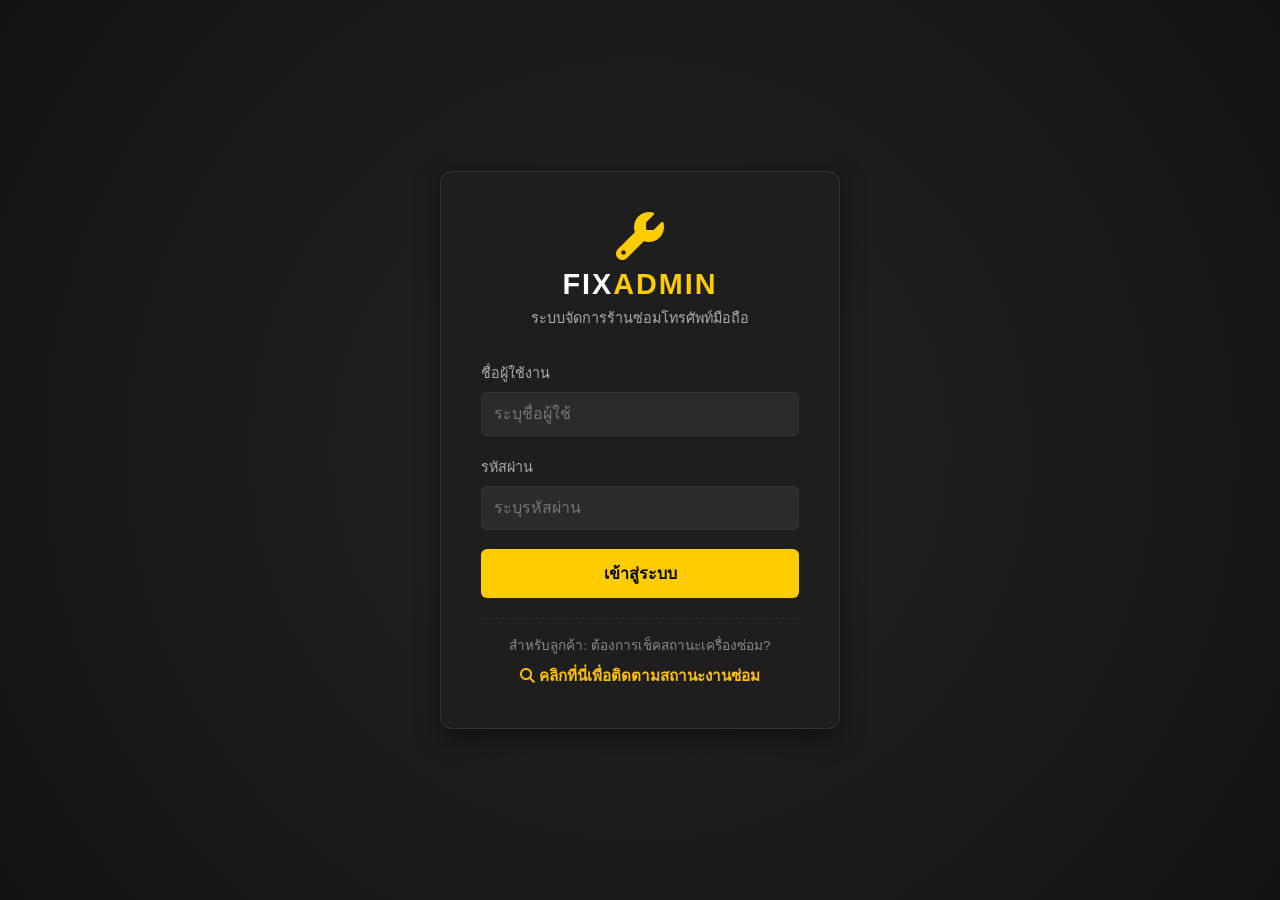
<file: index.html>
<!DOCTYPE html>
<html lang="th">

<head>
    <meta charset="UTF-8">
    <meta name="viewport" content="width=device-width, initial-scale=1.0">
    <title>FixAdmin - PromptPay QR Code</title>
    <link rel="stylesheet" href="style.css">
    <link rel="stylesheet" href="https://cdnjs.cloudflare.com/ajax/libs/font-awesome/6.4.0/css/all.min.css">
</head>

<body>
    <div class="app-container no-print">
        <aside class="sidebar">
            <div class="sidebar-brand">
                <i class="fa-solid fa-wrench"></i> <span>FIX<span class="text-yellow">ADMIN</span></span>
            </div>
            <nav class="sidebar-menu">
                <a href="#" class="menu-item active" data-target="dashboard"><i class="fa-solid fa-chart-simple"></i>
                    แดชบอร์ด</a>
                <a href="#" class="menu-item" data-target="repair-list"><i class="fa-solid fa-list-check"></i>
                    รายการงานซ่อม</a>
                <a href="#" class="menu-item" data-target="add-repair"><i class="fa-solid fa-circle-plus"></i>
                    เพิ่มงานซ่อมใหม่</a>
                <a href="#" class="menu-item" data-target="inventory-page"><i class="fa-solid fa-boxes-stacked"></i>
                    คลังอะไหล่สินค้า</a>
                <a href="#" class="menu-item" data-target="profit-calculator"><i class="fa-solid fa-calculator"></i>
                    คำนวณกำไร</a>
            </nav>
            <div class="sidebar-footer">
                <button id="logoutBtn" class="btn-logout"><i class="fa-solid fa-right-from-bracket"></i>
                    ออกจากระบบ</button>
            </div>
        </aside>

        <main class="main-content">
            <section id="dashboard" class="content-section active">
                <h1 class="page-title">แดชบอร์ดภาพรวม</h1>
                <div class="stats-grid">
                    <div class="stat-card">
                        <div class="stat-icon icon-pending"><i class="fa-solid fa-clock"></i></div>
                        <div class="stat-info">
                            <h3>รอดำเนินการ</h3>
                            <p id="count-pending">0</p>
                        </div>
                    </div>
                    <div class="stat-card">
                        <div class="stat-icon icon-progress"><i class="fa-solid fa-screwdriver-wrench"></i></div>
                        <div class="stat-info">
                            <h3>กำลังซ่อม</h3>
                            <p id="count-progress">0</p>
                        </div>
                    </div>
                    <div class="stat-card">
                        <div class="stat-icon icon-success"><i class="fa-solid fa-circle-check"></i></div>
                        <div class="stat-info">
                            <h3>ซ่อมเสร็จแล้ว</h3>
                            <p id="count-success">0</p>
                        </div>
                    </div>
                </div>

                <div class="recent-box">
                    <h2>งานซ่อมล่าสุด (3 รายการล่าสุด)</h2>
                    <div class="table-responsive">
                        <table class="custom-table">
                            <thead>
                                <tr>
                                    <th>เลขออร์เดอร์</th>
                                    <th>ลูกค้า / รุ่น</th>
                                    <th>อาการเสีย</th>
                                    <th>ราคา</th>
                                    <th>สถานะ</th>
                                </tr>
                            </thead>
                            <tbody id="recent-jobs-table"></tbody>
                        </table>
                    </div>
                </div>
            </section>

            <section id="repair-list" class="content-section">
                <h1 class="page-title">รายการงานซ่อมทั้งหมด</h1>
                <div class="table-responsive">
                    <table class="custom-table">
                        <thead>
                            <tr>
                                <th>เลขออร์เดอร์</th>
                                <th>ชื่อลูกค้า</th>
                                <th>รุ่นมือถือ</th>
                                <th>อาการเสีย</th>
                                <th>ราคา (บาท)</th>
                                <th>สถานะ</th>
                                <th>หลักฐานโอนเงิน</th>
                                <th>จัดการข้อมูล</th>
                            </tr>
                        </thead>
                        <tbody id="all-jobs-table"></tbody>
                    </table>
                </div>
            </section>

            <section id="add-repair" class="content-section">
                <h1 class="page-title">บันทึกงานซ่อมใหม่</h1>
                <div class="form-container">
                    <form id="addRepairForm">
                        <div class="form-grid">
                            <div class="input-group">
                                <label>ชื่อลูกค้า</label>
                                <input type="text" id="customerName" required placeholder="เช่น คุณสมชาย ใจดี">
                            </div>
                            <div class="input-group">
                                <label>รุ่นโทรศัพท์</label>
                                <input type="text" id="phoneModel" required placeholder="เช่น iPhone 15 Pro Max">
                            </div>
                            <div class="input-group-full">
                                <label>อาการเสีย / งานที่ต้องทำ</label>
                                <textarea id="repairDetail" rows="3" required
                                    placeholder="เช่น เปลี่ยนแบตเตอรี่"></textarea>
                            </div>
                            <div class="input-group">
                                <label>เบิกอะไหล่ในคลัง (จะตัดสต็อกอัตโนมัติ 1 ชิ้น)</label>
                                <select id="selectPartId">
                                    <option value="none">-- ไม่ใช้อะไหล่ในคลัง / งานค่าแรงอย่างเดียว --</option>
                                </select>
                            </div>
                            <div class="input-group">
                                <label>ประเมินราคา (บาท)</label>
                                <input type="number" id="repairPrice" required placeholder="เช่น 1500">
                            </div>
                            <div class="input-group">
                                <label>สถานะเริ่มต้น</label>
                                <select id="repairStatus">
                                    <option value="รอดำเนินการ">รอดำเนินการ</option>
                                    <option value="กำลังซ่อม">กำลังซ่อม</option>
                                </select>
                            </div>
                        </div>
                        <button type="submit" class="btn-submit"><i class="fa-solid fa-floppy-disk"></i>
                            บันทึกข้อมูลและตัดสต็อก</button>
                    </form>
                </div>
            </section>

            <section id="inventory-page" class="content-section">
                <h1 class="page-title">รายการอะไหล่ในคลังสินค้า</h1>
                <div class="recent-box">
                    <div class="table-responsive">
                        <table class="custom-table">
                            <thead>
                                <tr>
                                    <th>รหัสอะไหล่</th>
                                    <th>ชื่อรายการอะไหล่</th>
                                    <th>จำนวนคงเหลือในคลัง</th>
                                    <th>สถานะสินค้า</th>
                                </tr>
                            </thead>
                            <tbody id="inventory-table-body"></tbody>
                        </table>
                    </div>
                </div>
            </section>

            <section id="profit-calculator" class="content-section">
                <h1 class="page-title">คำนวณกำไรงานซ่อม</h1>
                <div class="form-container"
                    style="max-width: 500px; margin: 0 auto; background: #111; padding: 25px; border-radius: 10px; border: 1px solid #333;">
                    <div class="input-group" style="margin-bottom: 15px;">
                        <label style="color: #aaa;">ต้นทุนอะไหล่ (บาท)</label>
                        <input type="number" id="profit-cost" placeholder="0"
                            style="width: 100%; padding: 12px; margin-top: 5px; background: #000; color: #fff; border: 1px solid #444; border-radius: 5px; box-sizing: border-box;">
                    </div>
                    <div class="input-group" style="margin-bottom: 15px;">
                        <label style="color: #aaa;">ค่าแรง (บาท)</label>
                        <input type="number" id="profit-labor" placeholder="0"
                            style="width: 100%; padding: 12px; margin-top: 5px; background: #000; color: #fff; border: 1px solid #444; border-radius: 5px; box-sizing: border-box;">
                    </div>
                    <div class="input-group" style="margin-bottom: 15px;">
                        <label style="color: #aaa;">ราคาที่คิดลูกค้า (บาท)</label>
                        <input type="number" id="profit-price" placeholder="0"
                            style="width: 100%; padding: 12px; margin-top: 5px; background: #000; color: #fff; border: 1px solid #444; border-radius: 5px; box-sizing: border-box;">
                    </div>
                    <button class="btn-submit" onclick="calcProfit()"
                        style="width: 100%; padding: 12px; background: #FFD700; border: none; font-weight: bold; cursor: pointer; border-radius: 5px; color: #000; margin-top: 10px;">คำนวณกำไร</button>

                    <div id="profit-result"
                        style="margin-top: 25px; padding-top: 15px; font-size: 1.3rem; text-align: center; border-top: 1px solid #333;">
                    </div>
                </div>
            </section>
        </main>
    </div>

    <div id="editModal" class="modal no-print">
        <div class="modal-content" style="max-width: 750px;">
            <div class="modal-header">
                <h2>แก้ไขข้อมูลงานซ่อม <span id="editModalTitleId" class="text-yellow"></span></h2>
                <span class="close-modal" onclick="closeEditModal()">&times;</span>
            </div>

            <div style="display: flex; gap: 20px; flex-wrap: wrap;">
                <form id="editRepairForm" style="flex: 1; min-width: 300px;">
                    <input type="hidden" id="editJobId">
                    <div class="form-grid" style="margin-bottom: 1.5rem; grid-template-columns: 1fr;">
                        <div class="input-group">
                            <label>ชื่อลูกค้า</label>
                            <input type="text" id="editCustomerName" required>
                        </div>
                        <div class="input-group">
                            <label>รุ่นโทรศัพท์</label>
                            <input type="text" id="editPhoneModel" required>
                        </div>
                        <div class="input-group">
                            <label>อาการเสีย / งานที่ต้องทำ</label>
                            <textarea id="editRepairDetail" rows="2" required></textarea>
                        </div>
                        <div class="input-group">
                            <label>ราคา (บาท)</label>
                            <input type="number" id="editRepairPrice" required oninput="updateModalQR()">
                        </div>
                        <div class="input-group">
                            <label>สถานะงานซ่อม</label>
                            <select id="editRepairStatus">
                                <option value="รอดำเนินการ">รอดำเนินการ</option>
                                <option value="รออะไหล่จัดส่ง">รออะไหล่จัดส่ง</option>
                                <option value="อะไหล่มาถึงแล้ว">อะไหล่มาถึงแล้ว</option>
                                <option value="กำลังซ่อม">กำลังซ่อม</option>
                                <option value="ซ่อมเสร็จแล้ว">ซ่อมเสร็จแล้ว</option>
                            </select>
                        </div>
                    </div>
                    <div style="text-align: right; display: flex; gap: 10px; justify-content: flex-end;">
                        <button type="button" class="btn-cancel" onclick="closeEditModal()">ยกเลิก</button>
                        <button type="submit" class="btn-submit-edit">บันทึกการแก้ไข</button>
                    </div>
                </form>

                <div
                    style="flex: 0 0 250px; background: #1a1a1a; padding: 1.5rem; border-radius: 8px; border: 1px dashed var(--border-color); text-align: center; display: flex; flex-direction: column; align-items: center; justify-content: center;">
                    <h3 style="color: var(--yellow-primary); font-size: 1rem; margin-bottom: 10px;"><i
                            class="fa-solid fa-qrcode"></i> สแกนรับเงินพร้อมเพย์</h3>
                    <div
                        style="background: white; padding: 10px; border-radius: 8px; width: 170px; height: 170px; display: flex; align-items: center; justify-content: center;">
                        <img id="modalPromptPayQR" src="" alt="PromptPay QR"
                            style="width: 100%; height: 100%; object-fit: contain;">
                    </div>
                    <p style="font-size: 0.85rem; color: #aaa; margin-top: 10px;">ยอดเงินอัตโนมัติ: <span
                            id="modalQRPrice" class="text-yellow" style="font-weight: bold;">0</span> บาท</p>
                </div>
            </div>
        </div>
    </div>

    <div id="invoice-print-area" class="print-only">
        <div class="receipt-header">
            <h2>FIX & PUB</h2>
            <p>ใบรับซ่อม / ใบเสร็จรับเงิน</p>
        </div>
        <div class="receipt-divider">-----------------------------------------</div>
        <div class="receipt-body">
            <p><strong>วันที่พิมพ์:</strong> <span id="printDate"></span></p>
            <p><strong>เลขออร์เดอร์:</strong> <span id="printId" style="font-size: 1.1rem;"></span></p>
            <div class="receipt-divider">-----------------------------------------</div>
            <p><strong>ชื่อลูกค้า:</strong> <span id="printCustomer"></span></p>
            <p><strong>รุ่นอุปกรณ์:</strong> <span id="printModel"></span></p>
            <p><strong>อาการเสีย:</strong> <span id="printDetail"></span></p>
            <p><strong>สถานะปัจจุบัน:</strong> <span id="printStatus"></span></p>
            <div class="receipt-divider">-----------------------------------------</div>
            <p class="receipt-total">ยอดรวมทั้งสิ้น: <span id="printPrice"></span> ฿</p>
        </div>
        <div class="receipt-divider">-----------------------------------------</div>

        <div class="receipt-qr-section" style="text-align: center; margin: 10px 0;">
            <p style="font-size: 10px; margin-bottom: 5px; font-weight: bold;">สแกนชำระเงินผ่าน PromptPay</p>
            <img id="printPromptPayQR" src="" alt="QR"
                style="width: 130px; height: 130px; margin: 0 auto; display: block;">
        </div>

        <div class="receipt-divider">-----------------------------------------</div>
        <div class="receipt-footer">
            <p>ขอบคุณที่ใช้บริการ</p>
        </div>
    </div>

    <script src="script.js"></script>
    <script>
        // ฟังก์ชันคำนวณกำไรในหน้า Dashboard
        function calcProfit() {
            const cost = parseFloat(document.getElementById('profit-cost').value) || 0;
            const labor = parseFloat(document.getElementById('profit-labor').value) || 0;
            const price = parseFloat(document.getElementById('profit-price').value) || 0;

            const totalCost = cost + labor;
            const profit = price - totalCost;

            const resultDiv = document.getElementById('profit-result');
            resultDiv.innerHTML = `
                <p style="color: #888; font-size: 1rem; margin-bottom: 5px;">รวมต้นทุน: ${totalCost.toLocaleString()} บาท</p>
                <h3 style="color: ${profit >= 0 ? '#28a745' : '#dc3545'}; font-weight: bold;">
                    กำไรสุทธิ: ${profit.toLocaleString()} บาท
                </h3>
            `;
        }
        
    </script>
</body>

</html>
</file>
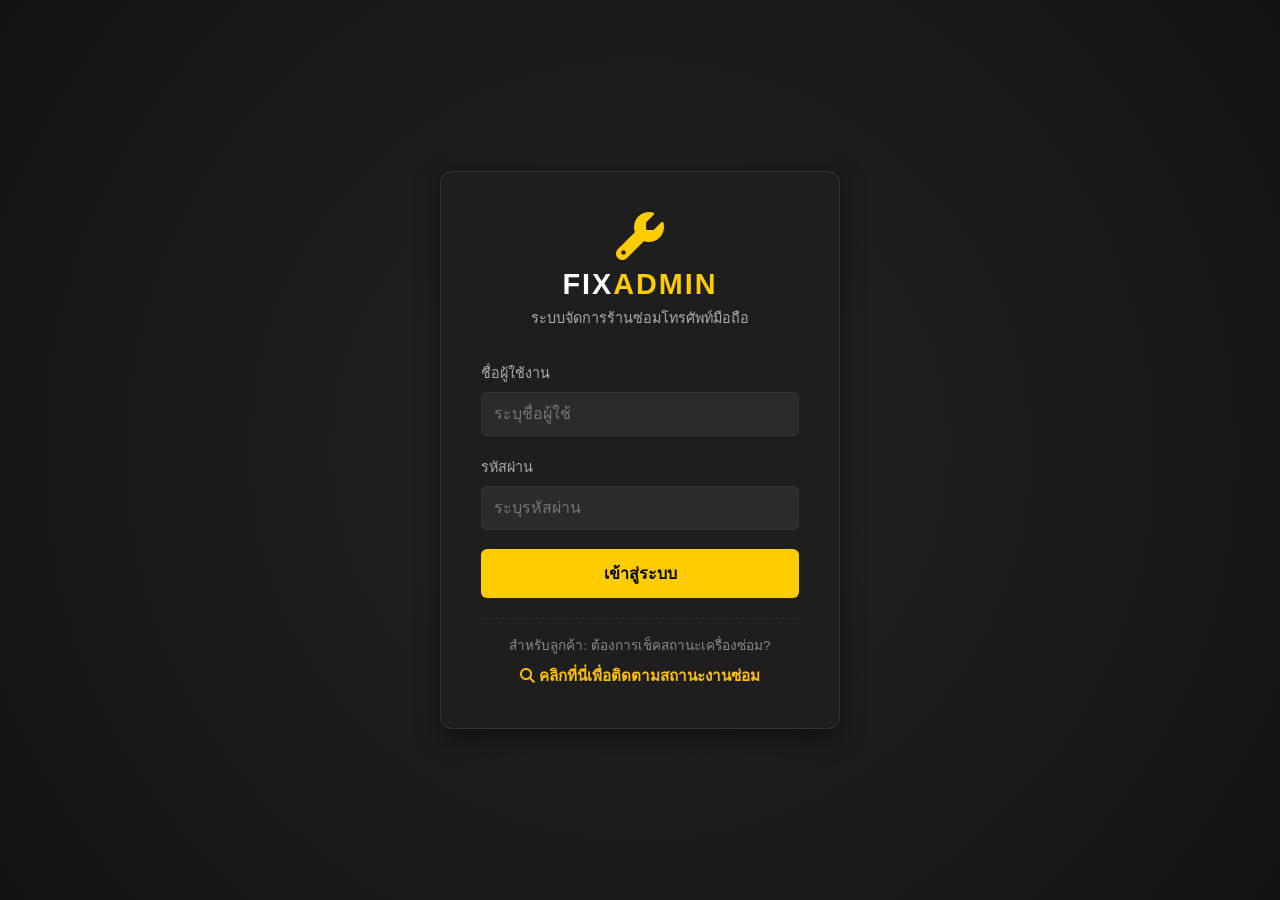
<file: login.html>
<!DOCTYPE html>
<html lang="th">
<head>
    <meta charset="UTF-8">
    <meta name="viewport" content="width=device-width, initial-scale=1.0">
    <title>FixAdmin - Login</title>
    <link rel="stylesheet" href="style.css">
    <link rel="stylesheet" href="https://cdnjs.cloudflare.com/ajax/libs/font-awesome/6.4.0/css/all.min.css">
</head>
<body class="login-body">
    <div class="login-container">
        <div class="login-header">
            <i class="fa-solid fa-wrench logo-icon"></i>
            <h2>FIX<span>ADMIN</span></h2>
            <p>ระบบจัดการร้านซ่อมโทรศัพท์มือถือ</p>
        </div>
        <form id="loginForm">
            <div class="input-group">
                <label for="username">ชื่อผู้ใช้งาน</label>
                <input type="text" id="username" required placeholder="ระบุชื่อผู้ใช้">
            </div>
            <div class="input-group">
                <label for="password">รหัสผ่าน</label>
                <input type="password" id="password" required placeholder="ระบุรหัสผ่าน">
            </div>
            <p id="errorMessage" class="error-msg"></p>
            <button type="submit" class="btn-block">เข้าสู่ระบบ</button>
        </form>

        <div style="margin-top: 20px; border-top: 1px dashed #333; padding-top: 15px; text-align: center;">
    <p style="color: #888; font-size: 0.85rem; margin-bottom: 8px;">สำหรับลูกค้า: ต้องการเช็คสถานะเครื่องซ่อม?</p>
    <a href="track.html" style="display: inline-block; color: #ffc107; text-decoration: none; font-weight: bold; font-size: 0.95rem;">
        <i class="fa-solid fa-magnifying-glass"></i> คลิกที่นี่เพื่อติดตามสถานะงานซ่อม
    </a>
    
</div>
    </div>
    <script>
        document.getElementById('loginForm').addEventListener('submit', function(e) {
            e.preventDefault();
            const user = document.getElementById('username').value;
            const pass = document.getElementById('password').value;
            
            const u = "YWRtaW5wdWI="; 
            const p = "YWRtaW5wdWIwNg=="; 
            
            if(btoa(user) === u && btoa(pass) === p) {
                localStorage.setItem('isLoggedIn', 'true');
                window.location.href = 'index.html';
            } else {
                const error = document.getElementById('errorMessage');
                error.textContent = 'ชื่อผู้ใช้หรือรหัสผ่านไม่ถูกต้อง!';
                error.style.display = 'block';
            }
        });
    </script>
</body>
</html>
</file>
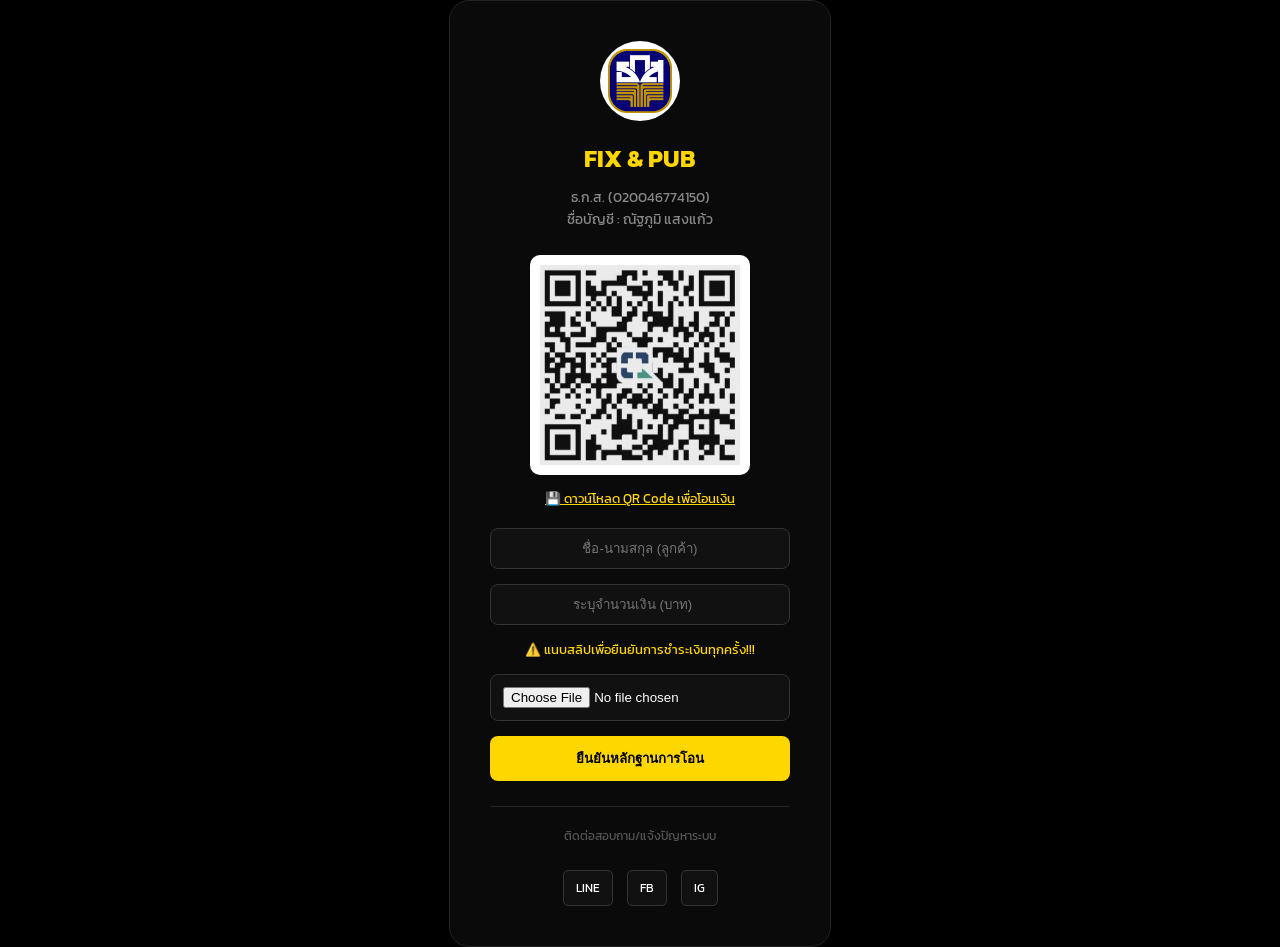
<file: pay.html>
<!DOCTYPE html>
<html lang="th">
<head>
    <meta charset="UTF-8">
    <meta name="viewport" content="width=device-width, initial-scale=1.0">
    <title>FIX & PUB | Payment</title>
    <link href="https://fonts.googleapis.com/css2?family=Kanit:wght@300;400;600&display=swap" rel="stylesheet">
    <style>
        body { font-family: 'Kanit', sans-serif; background: #000; color: #fff; display: flex; justify-content: center; align-items: center; min-height: 100vh; margin: 0; }
        .card { background: #0a0a0a; padding: 40px; border-radius: 20px; width: 300px; text-align: center; border: 1px solid #222; }
        .logo-box { width: 80px; height: 80px; background: #fff; border-radius: 50%; margin: 0 auto 20px; display: flex; align-items: center; justify-content: center; overflow: hidden; }
        .logo-box img { width: 80%; }
        h2 { color: #FFD700; margin: 0 0 10px 0; font-size: 1.5rem; }
        .info { color: #888; font-size: 0.9rem; margin-bottom: 25px; }
        .qr-box { width: 200px; height: 200px; background: #fff; padding: 10px; border-radius: 10px; margin: 0 auto 10px; }
        .qr-box img { width: 100%; height: 100%; object-fit: cover; }
        input { width: 100%; padding: 12px; margin-bottom: 15px; border-radius: 8px; border: 1px solid #333; background: #111; color: #fff; text-align: center; box-sizing: border-box; }
        .btn { width: 100%; padding: 12px; background: #FFD700; color: #000; border: none; border-radius: 8px; font-weight: 600; cursor: pointer; transition: 0.2s; margin-bottom: 15px; }
        .btn:hover { background: #e6c200; }
        .alert { color: #FFD700; font-size: 0.8rem; margin-bottom: 15px; display: block; }
        
        /* สไตล์ปุ่มติดต่อ */
        .contact-box { margin-top: 10px; border-top: 1px solid #222; padding-top: 15px; }
        .contact-btn { display: inline-block; padding: 8px 12px; margin: 0 5px; background: #111; color: #fff; text-decoration: none; border-radius: 5px; font-size: 0.75rem; border: 1px solid #333; transition: 0.2s; }
        .contact-btn:hover { background: #FFD700; color: #000; }
    </style>
</head>
<body>
    <div class="card">
        <div class="logo-box">
            <img src="BAAC_Logo.svg.png" alt="Bank">
        </div>
        <h2>FIX & PUB</h2>
        <div class="info">ธ.ก.ส. (020046774150)<br>ชื่อบัญชี : ณัฐภูมิ แสงแก้ว</div>
        
        <div class="qr-box">
            <img src="f2.jpg.jpg" alt="QR Code">
        </div>
        <!-- ปุ่มดาวน์โหลดเพิ่มเข้ามา -->
        <a href="f2.jpg.jpg" download="QR_Fix_and_Pub.jpg" 
           style="display:inline-block; margin-bottom: 20px; color: #FFD700; font-size: 0.8rem; text-decoration: underline; cursor: pointer;">
           💾 ดาวน์โหลด QR Code เพื่อโอนเงิน
        </a>
        
        <input type="text" id="customerName" placeholder="ชื่อ-นามสกุล (ลูกค้า)" required>
        <input type="number" id="amount" placeholder="ระบุจำนวนเงิน (บาท)" required>
        <span class="alert">⚠️ แนบสลิปเพื่อยืนยันการชำระเงินทุกครั้ง!!!</span>
        <input type="file" id="slip">
        <button class="btn" onclick="confirmSubmit()">ยืนยันหลักฐานการโอน</button>

        <div class="contact-box">
            <span style="color: #555; font-size: 0.75rem;">ติดต่อสอบถาม/แจ้งปัญหาระบบ</span><br><br>
            <a href="https://line.me/ti/p/J98UEPZS93" class="contact-btn">LINE</a>
            <a href="https://www.facebook.com/NattaPoom49/?locale=th_TH" class="contact-btn">FB</a>
            <a href="https://www.instagram.com/nattapoom_ae/" class="contact-btn">IG</a>
        </div>
    </div>

    <!-- กล่องป๊อปอัพสีเขียว-ขาว -->
    <div id="successPopup" style="display:none; position:fixed; top:0; left:0; width:100%; height:100%; background:rgba(0,0,0,0.8); z-index:999; justify-content:center; align-items:center;">
        <div style="background:#fff; padding:30px; border-radius:20px; width:250px; text-align:center; color:#333; border: 5px solid #28a745;">
            <div style="font-size:50px; color:#28a745; margin-bottom:10px;">✅</div>
            <h3 style="margin:0;">บันทึกข้อมูลสำเร็จ!</h3>
            <p style="font-size:0.9rem; color:#666;">ระบบได้รับสลิปของท่านแล้ว</p>
            <button onclick="location.reload()" style="background:#28a745; color:#fff; border:none; padding:10px 20px; border-radius:10px; cursor:pointer; font-weight:bold;">ตกลง</button>
        </div>
    </div>

    <script>
        const SCRIPT_URL = "https://script.google.com/macros/s/AKfycbxRKUlICQmTZwCY5kCAj7vsmhPXvlojNkf5UgFXlAzftXjCAfLNxyFI_Lqh6zpxflwj/exec";

        function confirmSubmit() {
            const name = document.getElementById('customerName').value;
            const amt = document.getElementById('amount').value;
            const file = document.getElementById('slip').files[0];

            if(!name || !amt || !file) return alert('กรุณากรอกข้อมูลให้ครบครับ');

            if(confirm("ยืนยันข้อมูล:\nชื่อ: " + name + "\nจำนวน: " + amt + " บาท\nข้อมูลถูกต้องนะครับ?")) {
                const btn = document.querySelector('.btn');
                btn.innerText = "กำลังบันทึกข้อมูล...";
                btn.disabled = true;
                sendSlip(name, amt, file);
            }
        }

        function sendSlip(name, amt, file) {
            const reader = new FileReader();
            reader.onload = (e) => {
                fetch(SCRIPT_URL, { method: "POST", mode: "no-cors", body: JSON.stringify({ name: name, amount: amt, image: e.target.result }) })
                .then(() => { 
                    document.getElementById('successPopup').style.display = 'flex';
                });
            };
            reader.readAsDataURL(file);
        }
    </script>
</body>
</html>
</file>
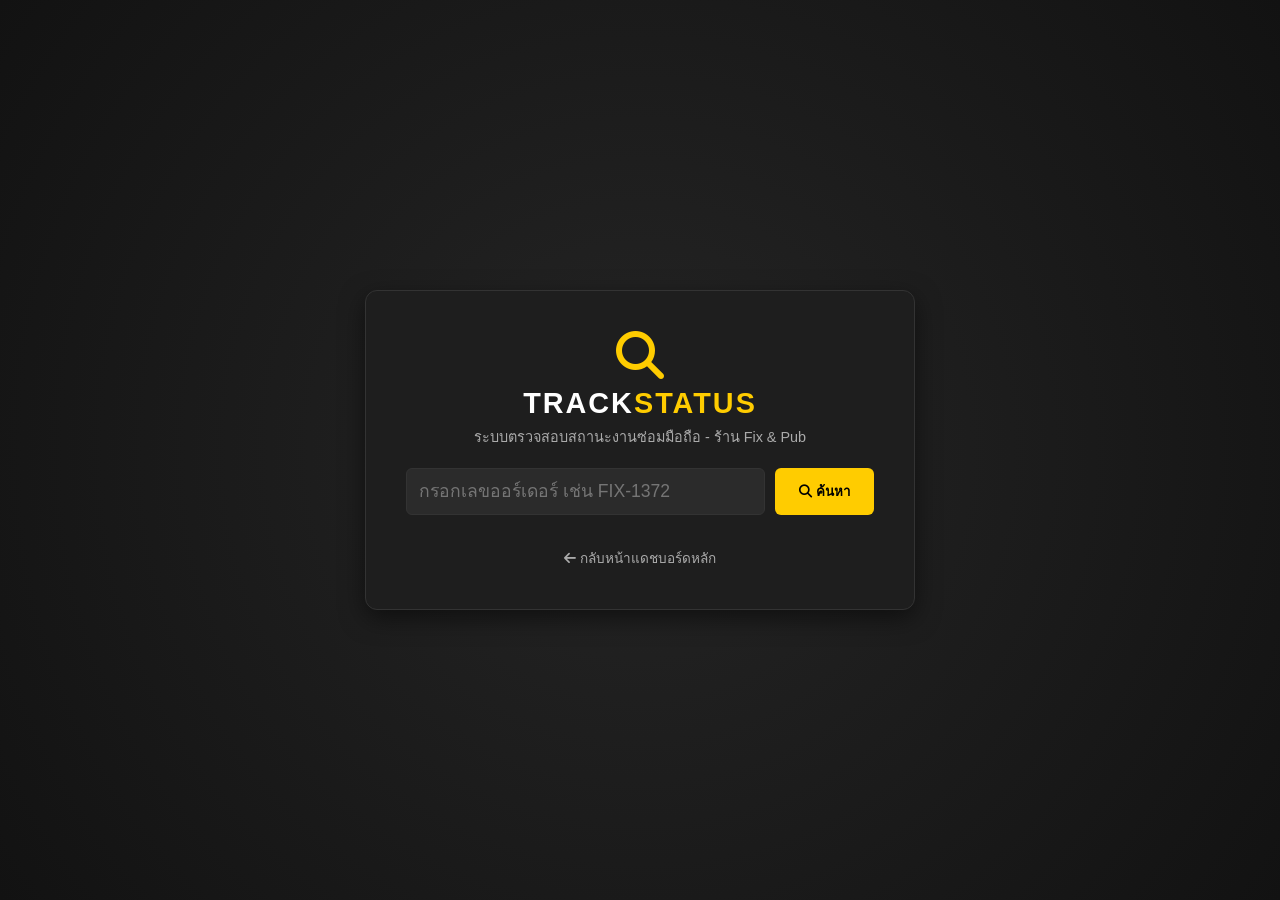
<file: track.html>
<!DOCTYPE html>
<html lang="th">

<head>
    <meta charset="UTF-8">
    <meta name="viewport" content="width=device-width, initial-scale=1.0">
    <title>FixAdmin - ตรวจสอบสถานะงานซ่อม</title>
    <link rel="stylesheet" href="style.css">
    <link rel="stylesheet" href="https://cdnjs.cloudflare.com/ajax/libs/font-awesome/6.4.0/css/all.min.css">
    <style>
        .track-body {
            display: flex;
            justify-content: center;
            align-items: center;
            min-height: 100vh;
            background: radial-gradient(circle, #252525 0%, #121212 100%);
            padding: 1rem;
        }

        .track-container {
            background-color: var(--bg-card);
            padding: 2.5rem;
            border-radius: 12px;
            width: 100%;
            max-width: 550px;
            border: 1px solid var(--border-color);
            box-shadow: 0 8px 24px rgba(0, 0, 0, 0.5);
        }

        .search-box {
            display: flex;
            gap: 10px;
            margin-bottom: 2rem;
        }

        .search-box input {
            flex: 1;
            padding: 0.75rem;
            background-color: #2b2b2b;
            border: 1px solid var(--border-color);
            border-radius: 6px;
            color: white;
            font-size: 1.1rem;
            text-transform: uppercase;
        }

        .search-box input:focus {
            border-color: var(--yellow-primary);
            outline: none;
        }

        .btn-search {
            padding: 0.75rem 1.5rem;
            background-color: var(--yellow-primary);
            color: black;
            border: none;
            border-radius: 6px;
            font-weight: bold;
            cursor: pointer;
            transition: 0.2s;
        }

        .btn-search:hover {
            background-color: var(--yellow-hover);
        }

        .result-box {
            background: #1a1a1a;
            border-radius: 8px;
            padding: 1.5rem;
            border: 1px dashed var(--border-color);
            display: none;
        }

        .result-item {
            display: flex;
            justify-content: space-between;
            padding: 0.8rem 0;
            border-bottom: 1px solid #2b2b2b;
            flex-wrap: wrap;
        }

        .result-item:last-child {
            border-bottom: none;
        }

        .result-label {
            color: var(--text-gray);
        }

        .result-value {
            font-weight: bold;
        }

        .btn-upload {
            background-color: #28a745;
            color: white;
            border: none;
            padding: 10px 20px;
            border-radius: 6px;
            font-weight: bold;
            cursor: pointer;
            margin-top: 10px;
            width: 100%;
            display: inline-block;
            text-align: center;
        }

        /* --- สถานะเดิมของคุณ (ให้คงไว้) --- */
        .badge-pending {
            background: #6c757d;
            color: #fff;
        }

        /* สีเทา */
        .badge-progress {
            background: #17a2b8;
            color: #fff;
        }

        /* สีฟ้า */
        .badge-success {
            background: #28a745;
            color: #fff;
        }

        /* สีเขียว */

        /* --- สถานะใหม่ (สีไม่ซ้ำ และเด่นชัด) --- */
        .badge-waiting-part {
            background: #e67e22;
            /* สีส้มอมแดง - สื่อถึงการรอคอย */
            color: #fff;
        }

        .badge-part-arrived {
            background: #f1c40f;
            /* สีเหลืองสด - สื่อถึงสินค้าถึงแล้ว/เตรียมพร้อม */
            color: #000;
            /* ตัวหนังสือสีดำเพื่อให้อ่านง่ายบนพื้นเหลือง */
        }
    </style>
</head>

<body class="track-body">

    <div class="track-container">
        <div class="login-header" style="text-align: center; margin-bottom: 20px;">
            <i class="fa-solid fa-magnifying-glass logo-icon"
                style="font-size: 3rem; color: var(--yellow-primary);"></i>
            <h2>TRACK<span style="color: var(--yellow-primary);">STATUS</span></h2>
            <p style="color: #aaa;">ระบบตรวจสอบสถานะงานซ่อมมือถือ - ร้าน Fix & Pub</p>
        </div>

        <div class="search-box">
            <input type="text" id="trackIdInput" placeholder="กรอกเลขออร์เดอร์ เช่น FIX-1372" autocomplete="off">
            <button class="btn-search" id="searchBtn"><i class="fa-solid fa-search"></i> ค้นหา</button>
        </div>

        <p id="trackStatusMessage" style="text-align: center; color: var(--text-gray); display: none;"></p>

        <div class="result-box" id="resultBox">
            <div class="result-item">
                <span class="result-label">เลขออร์เดอร์</span>
                <span class="result-value text-yellow" id="resId"></span>
            </div>
            <div class="result-item">
                <span class="result-label">ชื่อลูกค้า</span>
                <span class="result-value" id="resName"></span>
            </div>
            <div class="result-item">
                <span class="result-label">รุ่นโทรศัพท์</span>
                <span class="result-value" id="resModel"></span>
            </div>
            <div class="result-item">
                <span class="result-label">อาการเสีย / รายละเอียด</span>
                <span class="result-value" id="resDetail"></span>
            </div>
            <div class="result-item">
                <span class="result-label">ราคาค่าซ่อม</span>
                <span class="result-value text-yellow" id="resPrice"></span>
            </div>
            <div class="result-item" style="align-items: center;">
                <span class="result-label">สถานะปัจจุบัน</span>
                <span id="resStatus"></span>
            </div>

            <div id="uploadSlipArea"
                style="display: none; margin-top: 20px; padding-top: 15px; border-top: 1px dashed #444; text-align: center;">
                <p style="color: #ffc107; font-size: 0.9rem; margin-bottom: 10px;"><i class="fa-solid fa-wallet"></i>
                    ซ่อมเสร็จแล้ว แจ้งหลักฐานการโอนเงินที่นี่</p>
                <input type="file" id="slipFile" accept="image/*" style="display: none;"
                    onchange="previewAndUploadSlip()">
                <button class="btn-upload" onclick="document.getElementById('slipFile').click()">
                    <i class="fa-solid fa-cloud-arrow-up"></i> เลือกรูปหลักฐานสลิปโอนเงิน
                </button>
                <div id="uploadStatus" style="margin-top: 10px; font-size: 0.85rem; color: #aaa;"></div>
            </div>
        </div>

        <div style="margin-top: 25px; text-align: center;">
            <a href="index.html" style="color: #aaa; text-decoration: none; font-size: 0.85rem;">
                <i class="fa-solid fa-arrow-left"></i> กลับหน้าแดชบอร์ดหลัก
            </a>
        </div>
    </div>

    <script>
        // ⚠️ วางลิงก์ Web App ดั้งเดิมของคุณลงที่นี่ครับ
        const SCRIPT_URL = "https://script.google.com/macros/s/AKfycbxUd6yMGkQjXEJ6jSdVtSvz6-m5e7jpEqCRNzwLoI0nw2ApmIJg7p3C9BV8cnGszZVt/exec";
        let lockedJobId = "";

        document.getElementById('searchBtn').addEventListener('click', doTrackRepair);
        document.getElementById('trackIdInput').addEventListener('keypress', function (e) {
            if (e.key === 'Enter' || e.keyCode === 13) { doTrackRepair(); }
        });

        function doTrackRepair() {
            const searchId = document.getElementById('trackIdInput').value.trim().toUpperCase();
            const msg = document.getElementById('trackStatusMessage');
            const resultBox = document.getElementById('resultBox');

            if (!searchId) { alert('กรุณากรอกเลขออร์เดอร์ก่อนครับ'); return; }

            resultBox.style.display = 'none';
            msg.style.display = 'block';
            msg.style.color = '#aaa';
            msg.innerHTML = '<i class="fa-solid fa-spinner fa-spin"></i> กำลังค้นหาในฐานข้อมูล...';

            fetch(SCRIPT_URL)
                .then(response => response.json())
                .then(data => {
                    const job = data.find(item => item.id.toString().trim().toUpperCase() === searchId);

                    if (job) {
                        msg.style.display = 'none';
                        resultBox.style.display = 'block';
                        lockedJobId = job.id.toString().trim(); // ล็อกรหัส ID ไว้ส่งให้สลิป

                        document.getElementById('resId').textContent = job.id;
                        document.getElementById('resName').textContent = maskName(job.name);
                        document.getElementById('resModel').textContent = job.model;
                        document.getElementById('resDetail').textContent = job.detail;
                        document.getElementById('resPrice').textContent = Number(job.price).toLocaleString() + " บาท";

                        // ตัวอย่างตรรกะการเลือกสี (นำไปปรับใช้ในฟังก์ชันสร้างตารางของคุณ)
                        let badgeClass = '';
                        switch (job.status) {
                            case 'รอดำเนินการ': badgeClass = 'badge-pending'; break;
                            case 'กำลังซ่อม': badgeClass = 'badge-progress'; break;
                            case 'รออะไหล่จัดส่ง': badgeClass = 'badge-waiting-part'; break;
                            case 'อะไหล่มาถึงแล้ว': badgeClass = 'badge-part-arrived'; break;
                            case 'ซ่อมเสร็จแล้ว': badgeClass = 'badge-success'; break;
                        }

                        document.getElementById('resStatus').className = `badge ${badgeClass}`;
                        document.getElementById('resStatus').textContent = job.status;

                        if (job.status === 'ซ่อมเสร็จแล้ว') {
                            document.getElementById('uploadSlipArea').style.display = 'block';
                            document.getElementById('uploadStatus').textContent = '';
                        } else {
                            document.getElementById('uploadSlipArea').style.display = 'none';
                        }
                    } else {
                        msg.style.display = 'block';
                        msg.style.color = '#ff4444';
                        msg.innerHTML = '<i class="fa-solid fa-circle-xmark"></i> ไม่พบเลขออร์เดอร์นี้ในระบบ';
                    }
                })
                .catch(error => {
                    console.error('Error:', error);
                    msg.style.display = 'block';
                    msg.style.color = '#ff4444';
                    msg.textContent = 'เกิดข้อผิดพลาดในการเชื่อมต่อฐานข้อมูล';
                });
        }

        function previewAndUploadSlip() {
            const fileInput = document.getElementById('slipFile');
            const statusText = document.getElementById('uploadStatus');

            if (!lockedJobId) { alert('ไม่พบข้อมูลรหัสออร์เดอร์ กรุณากดค้นหาใหม่อีกครั้ง'); return; }
            if (fileInput.files.length === 0) return;

            const file = fileInput.files[0];
            const reader = new FileReader();

            statusText.style.color = '#ffc107';
            statusText.innerHTML = '<i class="fa-solid fa-spinner fa-spin"></i> กำลังส่งหลักฐานสลิปเข้าสู่ระบบ...';

            reader.onload = function (e) {
                fetch(SCRIPT_URL, {
                    method: "POST",
                    body: JSON.stringify({
                        action: "uploadSlip",
                        id: lockedJobId,
                        image: e.target.result
                    })
                })
                    .then(res => res.json())
                    .then(response => {
                        if (response.status === "success") {
                            statusText.style.color = '#28a745';
                            statusText.innerHTML = '<b><i class="fa-solid fa-circle-check"></i> อัปโหลดสลิปเรียบร้อย! ช่างกำลังตรวจสอบครับ</b>';
                            alert('ส่งหลักฐานสำเร็จ!');
                        } else {
                            statusText.style.color = '#ff4444';
                            statusText.innerHTML = '❌ เกิดข้อผิดพลาด: ' + response.message;
                        }
                    })
                    .catch(err => {
                        console.error(err);
                        statusText.style.color = '#ff4444';
                        statusText.innerHTML = '❌ ล้มเหลว ระบบเครือข่ายขัดข้อง';
                    });
            };
            reader.readAsDataURL(file);
        }

        function maskName(name) {
            if (name.length <= 4) return name;
            return name.substring(0, 5) + "***";
        }
    </script>
</body>

</html>
</file>
<file: style.css>
/* การตั้งค่าพื้นฐาน */
* {
  margin: 0;
  padding: 0;
  box-sizing: border-box;
  font-family:
    "Segoe UI", Tahoma, Geneva, Verdana, sans-serif, "Noto Sans Thai";
}

:root {
  --bg-dark: #121212;
  --bg-card: #1e1e1e;
  --bg-sidebar: #181818;
  --yellow-primary: #ffcc00;
  --yellow-hover: #e6b800;
  --text-white: #ffffff;
  --text-gray: #aaaaaa;
  --border-color: #333333;

  --color-pending: #ff9900;
  --color-progress: #33b5e5;
  --color-success: #00c851;
}

body {
  background-color: var(--bg-dark);
  color: var(--text-white);
}

.text-yellow {
  color: var(--yellow-primary);
}

/* --- หน้า LOGIN --- */
.login-body {
  display: flex;
  justify-content: center;
  align-items: center;
  min-height: 100vh;
  background: radial-gradient(circle, #252525 0%, #121212 100%);
}

.login-container {
  background-color: var(--bg-card);
  padding: 2.5rem;
  border-radius: 12px;
  width: 100%;
  max-width: 400px;
  border: 1px solid var(--border-color);
  box-shadow: 0 8px 24px rgba(0, 0, 0, 0.5);
}

.login-header {
  text-align: center;
  margin-bottom: 2rem;
}

.logo-icon {
  font-size: 3rem;
  color: var(--yellow-primary);
  margin-bottom: 0.5rem;
}

.login-header h2 {
  font-size: 1.8rem;
  letter-spacing: 2px;
}

.login-header h2 span {
  color: var(--yellow-primary);
}
.login-header p {
  color: var(--text-gray);
  font-size: 0.9rem;
  margin-top: 5px;
}

.input-group,
.input-group-full {
  margin-bottom: 1.2rem;
}
.input-group label,
.input-group-full label {
  display: block;
  margin-bottom: 0.5rem;
  color: var(--text-gray);
  font-size: 0.9rem;
}
.input-group input,
.input-group select,
.input-group-full textarea {
  width: 100%;
  padding: 0.75rem;
  background-color: #2b2b2b;
  border: 1px solid var(--border-color);
  border-radius: 6px;
  color: white;
  font-size: 1rem;
}
.input-group input:focus,
.input-group select:focus,
.input-group-full textarea:focus {
  border-color: var(--yellow-primary);
  outline: none;
}

.btn-block,
.btn-submit {
  width: 100%;
  padding: 0.75rem;
  background-color: var(--yellow-primary);
  color: #000;
  border: none;
  border-radius: 6px;
  font-weight: bold;
  font-size: 1rem;
  cursor: pointer;
  transition: 0.2s;
}
.btn-block:hover,
.btn-submit:hover {
  background-color: var(--yellow-hover);
}

.error-msg {
  color: #ff4444;
  font-size: 0.85rem;
  margin-bottom: 1rem;
  display: none;
}

/* --- Layoutหลัก --- */
.app-container {
  display: flex;
  min-height: 100vh;
}

.sidebar {
  width: 260px;
  background-color: var(--bg-sidebar);
  border-right: 1px solid var(--border-color);
  display: flex;
  flex-direction: column;
}
.sidebar-brand {
  padding: 2rem 1.5rem;
  font-size: 1.5rem;
  font-weight: bold;
  border-bottom: 1px solid var(--border-color);
}
.sidebar-menu {
  padding: 1.5rem 0;
  flex: 1;
}
.menu-item {
  display: block;
  padding: 0.85rem 1.5rem;
  color: var(--text-gray);
  text-decoration: none;
  font-size: 1rem;
  transition: 0.2s;
  border-left: 4px solid transparent;
}
.menu-item i {
  margin-right: 10px;
  width: 20px;
  text-align: center;
}
.menu-item:hover,
.menu-item.active {
  color: var(--yellow-primary);
  background-color: rgba(255, 204, 0, 0.05);
  border-left-color: var(--yellow-primary);
}
.sidebar-footer {
  padding: 1.5rem;
  border-top: 1px solid var(--border-color);
}
.btn-logout {
  width: 100%;
  padding: 0.6rem;
  background: transparent;
  color: #ff4444;
  border: 1px solid #ff4444;
  border-radius: 6px;
  cursor: pointer;
  transition: 0.2s;
}
.btn-logout:hover {
  background: #ff4444;
  color: white;
}

.main-content {
  flex: 1;
  padding: 2rem;
  overflow-y: auto;
}
.content-section {
  display: none;
}
.content-section.active {
  display: block;
}
.page-title {
  font-size: 1.8rem;
  margin-bottom: 2rem;
  border-bottom: 2px solid var(--yellow-primary);
  padding-bottom: 0.5rem;
  display: inline-block;
}

/* แดชบอร์ด การ์ดตัวเลข */
.stats-grid {
  display: grid;
  grid-template-columns: repeat(auto-fit, minmax(240px, 1fr));
  gap: 1.5rem;
  margin-bottom: 2rem;
}
.stat-card {
  background-color: var(--bg-card);
  padding: 1.5rem;
  border-radius: 10px;
  display: flex;
  align-items: center;
  border: 1px solid var(--border-color);
}
.stat-icon {
  font-size: 2rem;
  margin-right: 1.2rem;
  width: 60px;
  height: 60px;
  border-radius: 50%;
  display: flex;
  justify-content: center;
  align-items: center;
}
.icon-pending {
  background: rgba(255, 153, 0, 0.1);
  color: var(--color-pending);
}
.icon-progress {
  background: rgba(51, 181, 229, 0.1);
  color: var(--color-progress);
}
.icon-success {
  background: rgba(0, 200, 81, 0.1);
  color: var(--color-success);
}

.stat-info h3 {
  font-size: 0.9rem;
  color: var(--text-gray);
  font-weight: normal;
}
.stat-info p {
  font-size: 1.8rem;
  font-weight: bold;
  margin-top: 5px;
}

/* ตาราง */
.recent-box {
  background-color: var(--bg-card);
  padding: 1.5rem;
  border-radius: 10px;
  border: 1px solid var(--border-color);
}
.recent-box h2 {
  font-size: 1.2rem;
  margin-bottom: 1rem;
  color: var(--yellow-primary);
}

.table-responsive {
  width: 100%;
  overflow-x: auto;
}
.custom-table {
  width: 100%;
  border-collapse: collapse;
  text-align: left;
}
.custom-table th,
.custom-table td {
  padding: 1rem;
  border-bottom: 1px solid var(--border-color);
}
.custom-table th {
  background-color: #1a1a1a;
  color: var(--text-gray);
  font-weight: 600;
}
.custom-table tbody tr:hover {
  background-color: rgba(255, 255, 255, 0.02);
}

/* ป้ายสถานะ */
.badge {
  padding: 0.35rem 0.75rem;
  border-radius: 20px;
  font-size: 0.8rem;
  font-weight: bold;
  display: inline-block;
}
.badge-pending {
  background: rgba(255, 153, 0, 0.15);
  color: var(--color-pending);
}
.badge-progress {
  background: rgba(51, 181, 229, 0.15);
  color: var(--color-progress);
}
.badge-success {
  background: rgba(0, 200, 81, 0.15);
  color: var(--color-success);
}

/* ปุ่มดำเนินการการจัดการ */
.action-buttons {
  display: flex;
  gap: 5px;
  flex-wrap: wrap;
}
.btn-action-edit {
  padding: 0.4rem 0.6rem;
  background-color: transparent;
  color: var(--yellow-primary);
  border: 1px solid var(--yellow-primary);
  border-radius: 4px;
  cursor: pointer;
  font-size: 0.8rem;
  transition: 0.2s;
}
.btn-action-edit:hover {
  background-color: var(--yellow-primary);
  color: #000;
}

.btn-action-delete {
  padding: 0.4rem 0.6rem;
  background-color: transparent;
  color: #ff4444;
  border: 1px solid #ff4444;
  border-radius: 4px;
  cursor: pointer;
  font-size: 0.8rem;
  transition: 0.2s;
}
.btn-action-delete:hover {
  background-color: #ff4444;
  color: white;
}

/* 🌟 เพิ่มปุ่มปริ้นใบเสร็จ */
.btn-action-print {
  padding: 0.4rem 0.6rem;
  background-color: transparent;
  color: #00c851;
  border: 1px solid #00c851;
  border-radius: 4px;
  cursor: pointer;
  font-size: 0.8rem;
  transition: 0.2s;
}
.btn-action-print:hover {
  background-color: #00c851;
  color: white;
}

/* ฟอร์มลงทะเบียน */
.form-container {
  background-color: var(--bg-card);
  padding: 2rem;
  border-radius: 10px;
  border: 1px solid var(--border-color);
  max-width: 700px;
}
.form-grid {
  display: grid;
  grid-template-columns: 1fr 1fr;
  gap: 1.2rem;
  margin-bottom: 1.5rem;
}
@media (max-width: 600px) {
  .form-grid {
    grid-template-columns: 1fr;
  }
  .app-container {
    flex-direction: column;
  }
  .sidebar {
    width: 100%;
  }
}
.input-group-full {
  grid-column: span 2;
}
@media (max-width: 600px) {
  .input-group-full {
    grid-column: span 1;
  }
}
.btn-submit {
  width: auto;
  padding: 0.75rem 2rem;
  display: inline-flex;
  align-items: center;
  gap: 8px;
}

/* Modal แก้ไข */
.modal {
  display: none;
  position: fixed;
  z-index: 1000;
  left: 0;
  top: 0;
  width: 100%;
  height: 100%;
  background-color: rgba(0, 0, 0, 0.7);
  align-items: center;
  justify-content: center;
}
.modal.show {
  display: flex;
}
.modal-content {
  background-color: var(--bg-card);
  padding: 2rem;
  border-radius: 12px;
  width: 90%;
  max-width: 650px;
  border: 1px solid var(--yellow-primary);
  box-shadow: 0 10px 30px rgba(0, 0, 0, 0.7);
  animation: fadeIn 0.3s ease;
}
@keyframes fadeIn {
  from {
    opacity: 0;
    transform: translateY(-20px);
  }
  to {
    opacity: 1;
    transform: translateY(0);
  }
}
.modal-header {
  display: flex;
  justify-content: space-between;
  align-items: center;
  margin-bottom: 1.5rem;
  border-bottom: 1px solid var(--border-color);
  padding-bottom: 0.8rem;
}
.close-modal {
  font-size: 2rem;
  color: var(--text-gray);
  cursor: pointer;
}
.close-modal:hover {
  color: white;
}
.btn-cancel {
  padding: 0.75rem 1.5rem;
  background: transparent;
  border: 1px solid var(--border-color);
  color: var(--text-gray);
  border-radius: 6px;
  cursor: pointer;
}
.btn-cancel:hover {
  background: #333;
  color: white;
}
.btn-submit-edit {
  padding: 0.75rem 1.5rem;
  background: var(--yellow-primary);
  border: none;
  color: black;
  font-weight: bold;
  border-radius: 6px;
  cursor: pointer;
}
.btn-submit-edit:hover {
  background: var(--yellow-hover);
}

/* ─── 🖨️ ระบบตัดหน้ากระดาษสําหรับการพิมพ์ (PRINT CONFIGURATION) ─── */
.print-only {
  display: none; /* ซ่อนไว้เมื่อมองดูปกติในหน้าจอคอมพิวเตอร์ */
}

@media print {
  /* ซ่อนโครงสร้างเว็บทั้งหมดที่ไม่ใช่ใบเสร็จ */
  .no-print,
  .sidebar,
  .main-content,
  .modal,
  button,
  select,
  h1 {
    display: none !important;
  }

  body,
  html {
    background-color: #fff !important;
    color: #000 !important;
    font-size: 12px;
    margin: 0;
    padding: 0;
  }

  /* แสดงผลเฉพาะพื้นที่ใบสลิปรับซ่อม */
  .print-only {
    display: block !important;
    width: 100%;
    max-width: 280px; /* ขนาดบีบให้พอดีกับม้วนกระดาษความร้อนเครื่องปริ้นความร้อนใบเสร็จ */
    margin: 0 auto;
    padding: 10px;
    background: #fff;
    color: #000;
    text-align: left;
  }

  .receipt-header {
    text-align: center;
    margin-bottom: 5px;
  }
  .receipt-header h2 {
    font-size: 16px;
    margin-bottom: 2px;
  }
  .receipt-header p {
    font-size: 11px;
    margin: 0;
  }

  .receipt-divider {
    text-align: center;
    margin: 5px 0;
    letter-spacing: -1px;
  }

  .receipt-body p {
    margin: 4px 0;
    line-height: 1.3;
  }

  .receipt-total {
    font-size: 14px;
    font-weight: bold;
    text-align: right;
    margin-top: 8px !important;
  }

  .receipt-footer {
    text-align: center;
    margin-top: 10px;
    font-size: 10px;
  }
}

/* เพิ่มสีสำหรับสถานะใหม่ในตาราง */
.badge-waiting-part {
  background: rgba(253, 126, 20, 0.2);
  color: #fd7e14;
  padding: 4px 8px;
  border-radius: 4px;
}

.badge-part-arrived {
  background: rgba(255, 193, 7, 0.2);
  color: #ffc107;
  padding: 4px 8px;
  border-radius: 4px;
}
</file>
